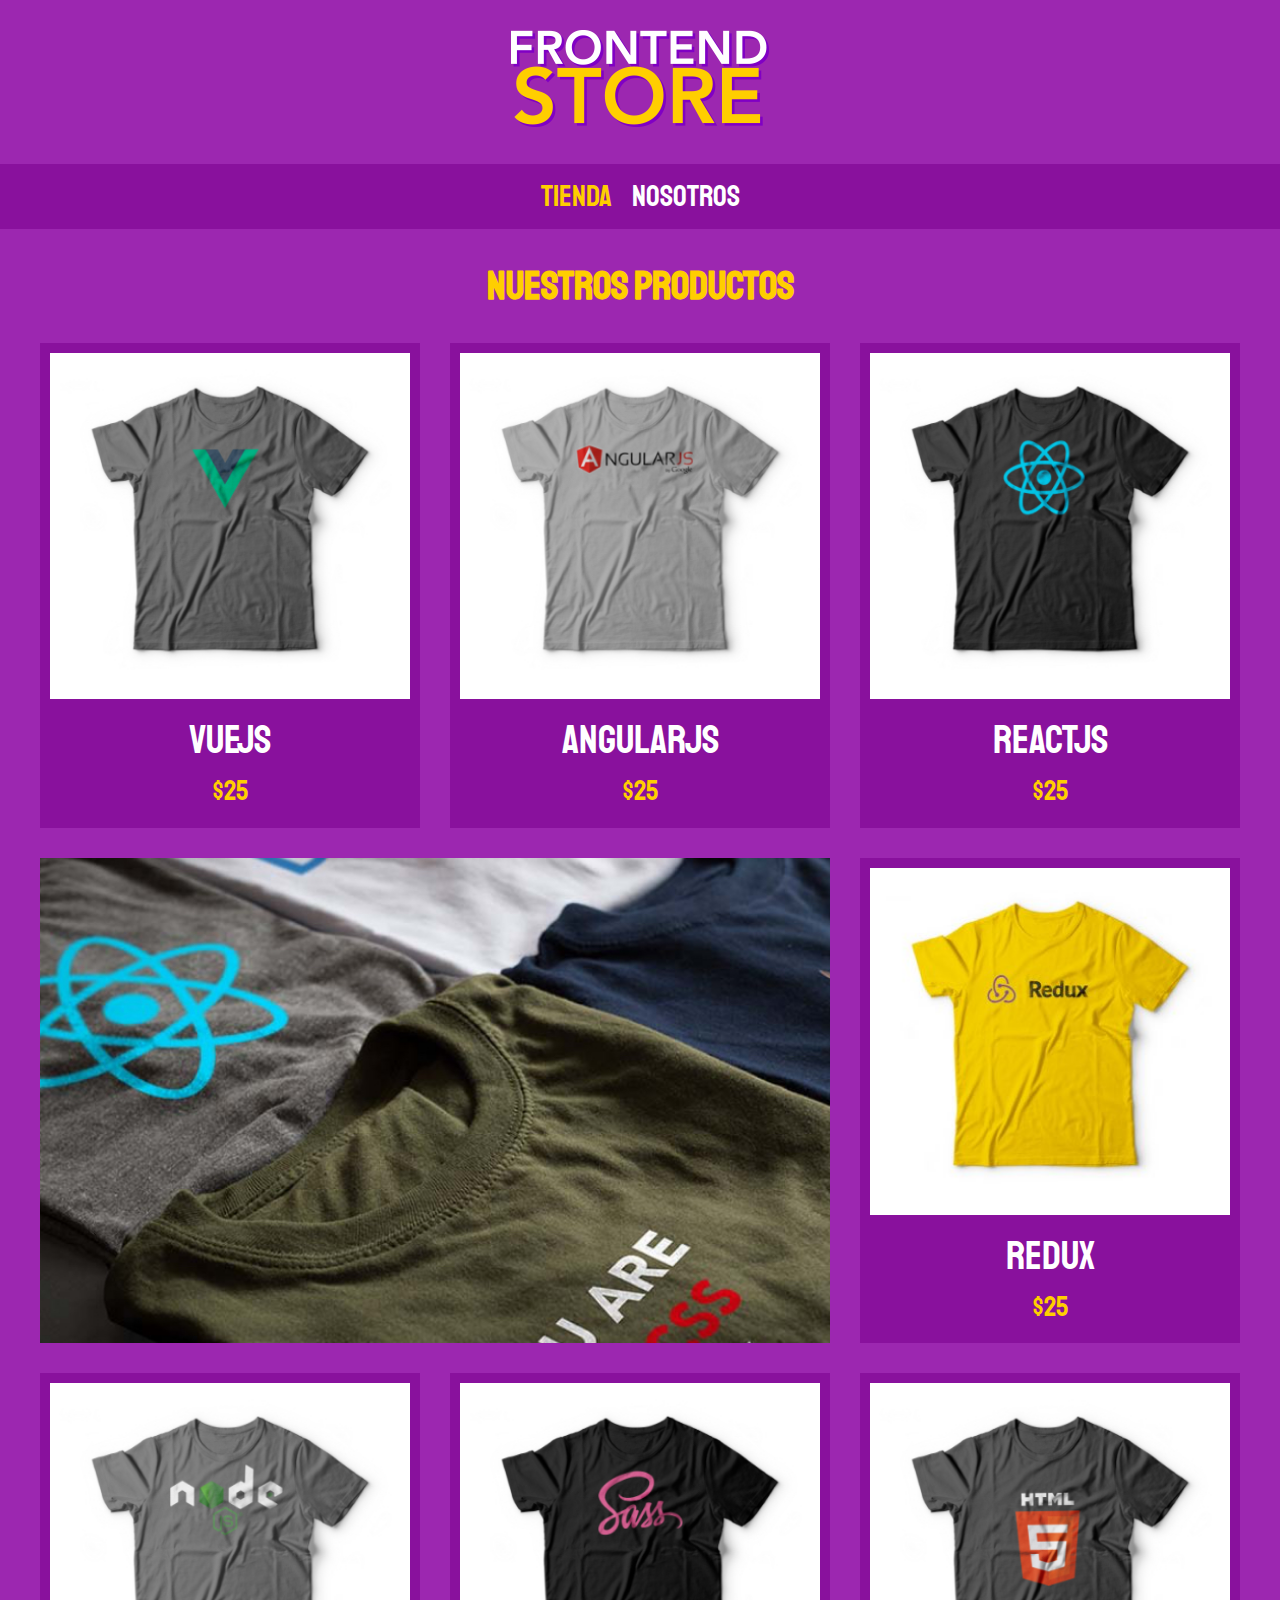
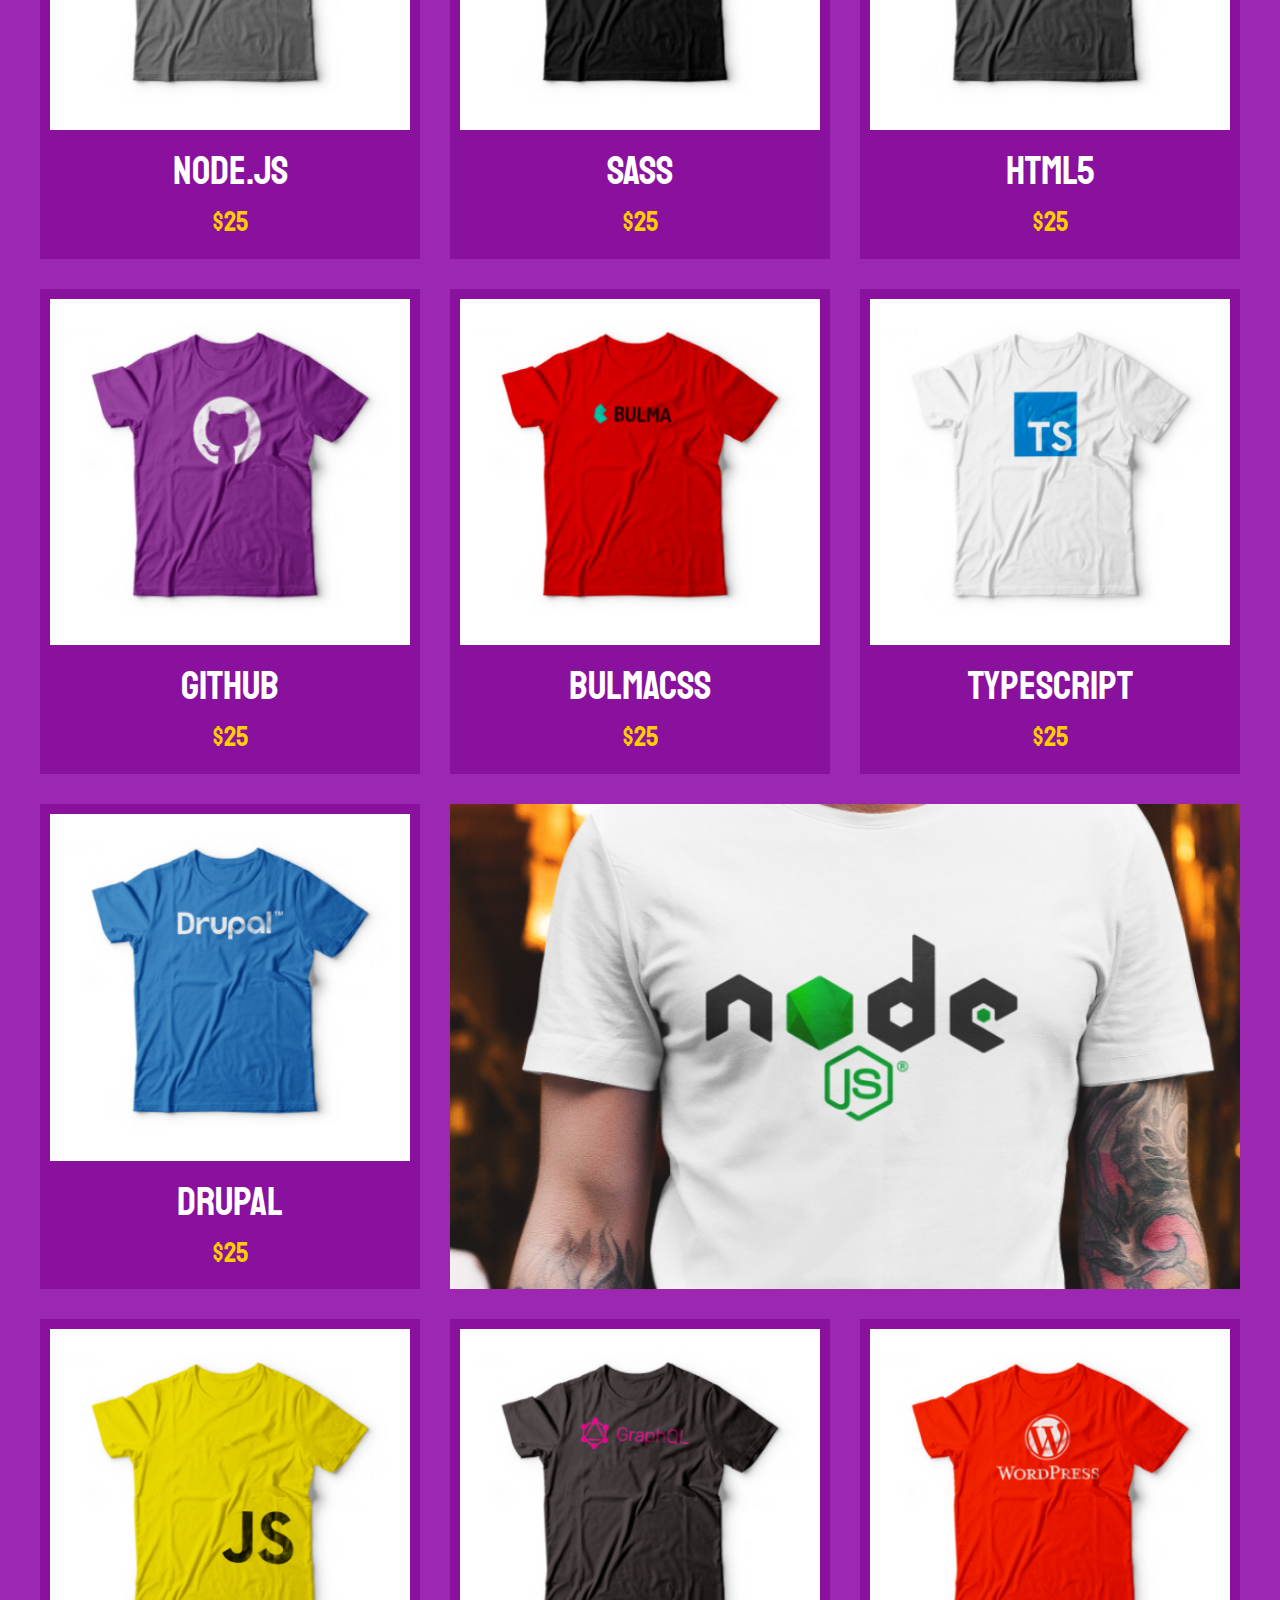
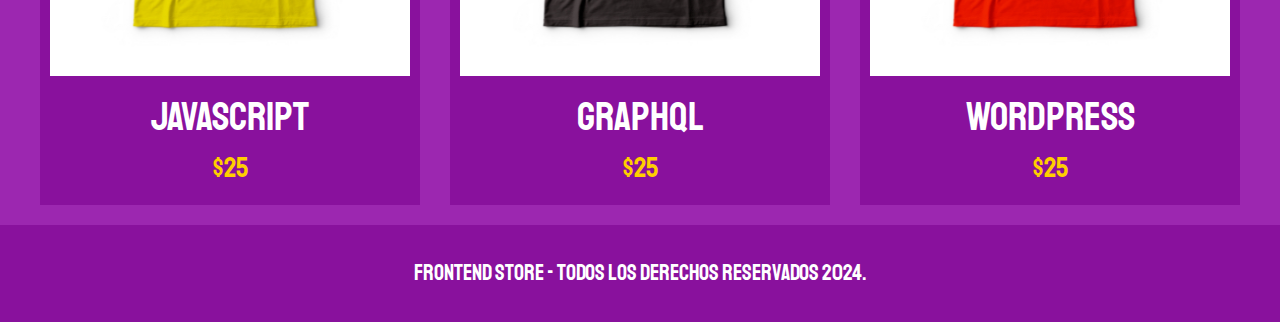
<file: index.html>
<!DOCTYPE html>
<html lang="en">
  <head>
    <meta charset="UTF-8" />
    <meta name="viewport" content="width=device-width, initial-scale=1.0" />
    <title>FronEnd Store</title>
    <link rel="stylesheet" href="css/normalize.css" />
    <link rel="preconnect" href="https://fonts.googleapis.com" />
    <link rel="preconnect" href="https://fonts.gstatic.com" crossorigin />
    <link
      href="https://fonts.googleapis.com/css2?family=Staatliches&display=swap"
      rel="stylesheet"
    />
    <link rel="stylesheet" href="css/style.css" />
  </head>
  <body>
    <header class="header">
      <a href="index.html">
        <img class="header__logo" src="img/logo.png" alt="Logotipo" />
      </a>
    </header>
    <nav class="navegacion">
      <a class="navegacion__enlace navegacion__enlace--activo" href="index.html"
        >Tienda</a
      >
      <a class="navegacion__enlace" href="nosotros.html">Nosotros</a>
    </nav>

    <main class="contenedor">
      <h1>Nuestros Productos</h1>
      <div class="grid">
        <div class="producto">
          <a href="producto.html">
            <img class="producto__imagen" src="img/1.jpg" alt="imagen camisa" />
            <div class="producto__informacion">
              <p class="producto__nombre">VueJS</p>
              <p class="producto__precio">$25</p>
            </div>
          </a>
        </div>
        <!-- .producto -->
        <div class="producto">
          <a href="producto.html">
            <img class="producto__imagen" src="img/2.jpg" alt="imagen camisa" />
            <div class="producto__informacion">
              <p class="producto__nombre">AngularJS</p>
              <p class="producto__precio">$25</p>
            </div>
          </a>
        </div>
        <!-- .producto -->
        <div class="producto">
          <a href="producto.html">
            <img class="producto__imagen" src="img/3.jpg" alt="imagen camisa" />
            <div class="producto__informacion">
              <p class="producto__nombre">ReactJS</p>
              <p class="producto__precio">$25</p>
            </div>
          </a>
        </div>
        <!-- .producto -->
        <div class="producto">
          <a href="producto.html">
            <img class="producto__imagen" src="img/4.jpg" alt="imagen camisa" />
            <div class="producto__informacion">
              <p class="producto__nombre">Redux</p>
              <p class="producto__precio">$25</p>
            </div>
          </a>
        </div>
        <!-- .producto -->
        <div class="producto">
          <a href="producto.html">
            <img class="producto__imagen" src="img/5.jpg" alt="imagen camisa" />
            <div class="producto__informacion">
              <p class="producto__nombre">Node.js</p>
              <p class="producto__precio">$25</p>
            </div>
          </a>
        </div>
        <!-- .producto -->
        <div class="producto">
          <a href="producto.html">
            <img class="producto__imagen" src="img/6.jpg" alt="imagen camisa" />
            <div class="producto__informacion">
              <p class="producto__nombre">SASS</p>
              <p class="producto__precio">$25</p>
            </div>
          </a>
        </div>
        <!-- .producto -->
        <div class="producto">
          <a href="producto.html">
            <img class="producto__imagen" src="img/7.jpg" alt="imagen camisa" />
            <div class="producto__informacion">
              <p class="producto__nombre">HTML5</p>
              <p class="producto__precio">$25</p>
            </div>
          </a>
        </div>
        <!-- .producto -->
        <div class="producto">
          <a href="producto.html">
            <img class="producto__imagen" src="img/8.jpg" alt="imagen camisa" />
            <div class="producto__informacion">
              <p class="producto__nombre">Github</p>
              <p class="producto__precio">$25</p>
            </div>
          </a>
        </div>
        <!-- .producto -->
        <div class="producto">
          <a href="producto.html">
            <img class="producto__imagen" src="img/9.jpg" alt="imagen camisa" />
            <div class="producto__informacion">
              <p class="producto__nombre">BulmaCSS</p>
              <p class="producto__precio">$25</p>
            </div>
          </a>
        </div>
        <!-- .producto -->
        <div class="producto">
          <a href="producto.html">
            <img
              class="producto__imagen"
              src="img/10.jpg"
              alt="imagen camisa"
            />
            <div class="producto__informacion">
              <p class="producto__nombre">TypeScript</p>
              <p class="producto__precio">$25</p>
            </div>
          </a>
        </div>
        <!-- .producto -->
        <div class="producto">
          <a href="producto.html">
            <img
              class="producto__imagen"
              src="img/11.jpg"
              alt="imagen camisa"
            />
            <div class="producto__informacion">
              <p class="producto__nombre">Drupal</p>
              <p class="producto__precio">$25</p>
            </div>
          </a>
        </div>
        <!-- .producto -->
        <div class="producto">
          <a href="producto.html">
            <img
              class="producto__imagen"
              src="img/12.jpg"
              alt="imagen camisa"
            />
            <div class="producto__informacion">
              <p class="producto__nombre">JavaScript</p>
              <p class="producto__precio">$25</p>
            </div>
          </a>
        </div>
        <!-- .producto -->
        <div class="producto">
          <a href="producto.html">
            <img
              class="producto__imagen"
              src="img/13.jpg"
              alt="imagen camisa"
            />
            <div class="producto__informacion">
              <p class="producto__nombre">GraphQL</p>
              <p class="producto__precio">$25</p>
            </div>
          </a>
        </div>
        <!-- .producto -->
        <div class="producto">
          <a href="producto.html">
            <img
              class="producto__imagen"
              src="img/14.jpg"
              alt="imagen camisa"
            />
            <div class="producto__informacion">
              <p class="producto__nombre">Wordpress</p>
              <p class="producto__precio">$25</p>
            </div>
          </a>
        </div>
        <!-- .producto -->

        <div class="grafico grafico--camisas"></div>
        <div class="grafico grafico--node"></div>
      </div>
    </main>

    <footer class="footer">
      <p class="footer__texto">
        FrontEnd Store - Todos los derechos Reservados 2024.
      </p>
    </footer>
  </body>
</html>
</file>
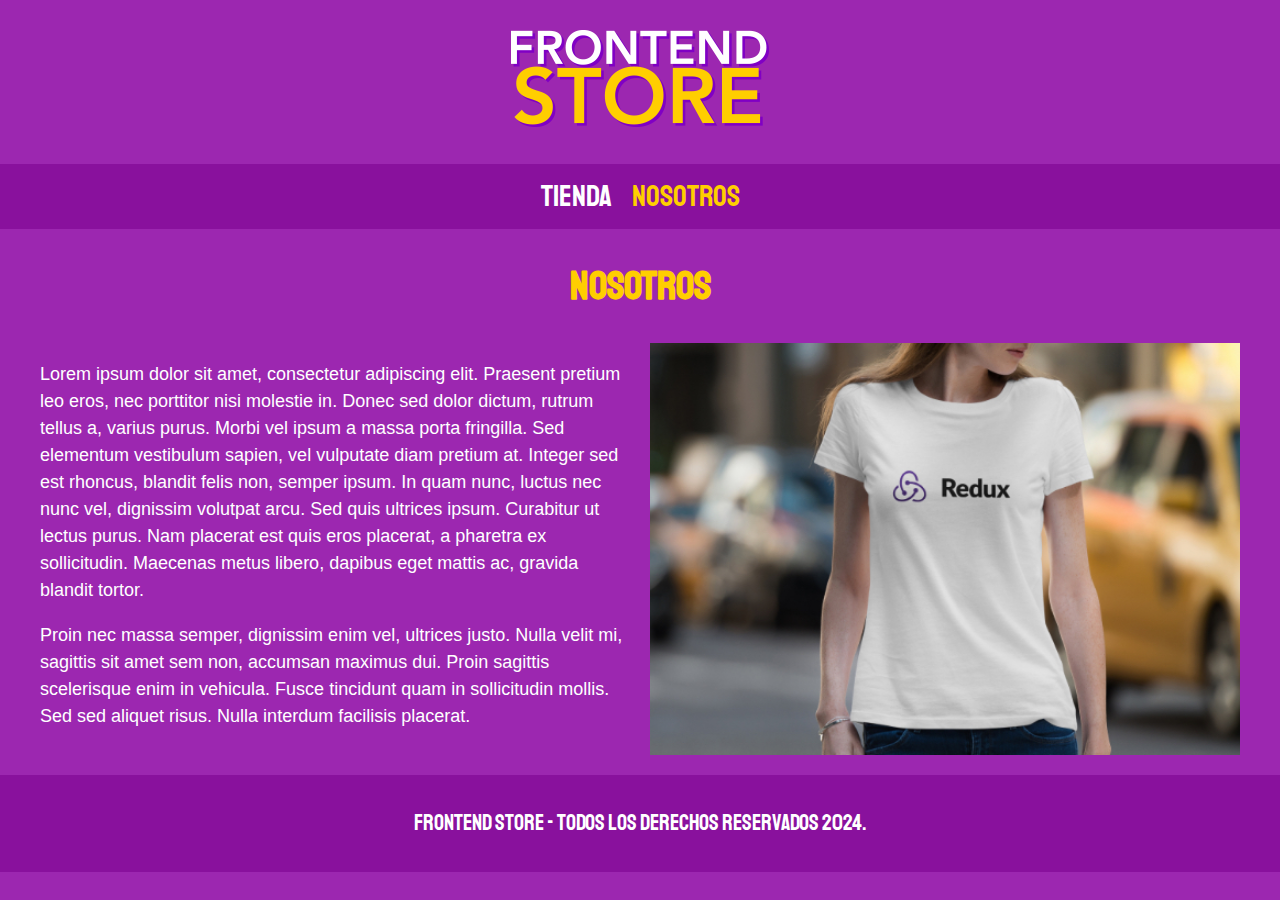
<file: nosotros.html>
<!DOCTYPE html>
<html lang="en">
  <head>
    <meta charset="UTF-8" />
    <meta name="viewport" content="width=device-width, initial-scale=1.0" />
    <title>FronEnd Store</title>
    <link rel="stylesheet" href="css/normalize.css" />
    <link rel="preconnect" href="https://fonts.googleapis.com" />
    <link rel="preconnect" href="https://fonts.gstatic.com" crossorigin />
    <link
      href="https://fonts.googleapis.com/css2?family=Staatliches&display=swap"
      rel="stylesheet"
    />
    <link rel="stylesheet" href="css/style.css" />
  </head>
  <body>
    <header class="header">
      <a href="index.html">
        <img class="header__logo" src="img/logo.png" alt="Logotipo" />
      </a>
    </header>
    <nav class="navegacion">
      <a class="navegacion__enlace" href="index.html">Tienda</a>
      <a
        class="navegacion__enlace navegacion__enlace--activo"
        href="nosotros.html"
        >Nosotros</a
      >
    </nav>

    <main class="contenedor">
      <h1>Nosotros</h1>
      <div class="nosotros">
        <div class="nosotros__contenido">
          <p>
            Lorem ipsum dolor sit amet, consectetur adipiscing elit. Praesent
            pretium leo eros, nec porttitor nisi molestie in. Donec sed dolor
            dictum, rutrum tellus a, varius purus. Morbi vel ipsum a massa porta
            fringilla. Sed elementum vestibulum sapien, vel vulputate diam
            pretium at. Integer sed est rhoncus, blandit felis non, semper
            ipsum. In quam nunc, luctus nec nunc vel, dignissim volutpat arcu.
            Sed quis ultrices ipsum. Curabitur ut lectus purus. Nam placerat est
            quis eros placerat, a pharetra ex sollicitudin. Maecenas metus
            libero, dapibus eget mattis ac, gravida blandit tortor.
          </p>
          <p>
            Proin nec massa semper, dignissim enim vel, ultrices justo. Nulla
            velit mi, sagittis sit amet sem non, accumsan maximus dui. Proin
            sagittis scelerisque enim in vehicula. Fusce tincidunt quam in
            sollicitudin mollis. Sed sed aliquet risus. Nulla interdum facilisis
            placerat.
          </p>
        </div>
        <img
          class="nosotros__imagen"
          src="/img/nosotros.jpg"
          alt="imagen nosotros"
        />
      </div>
    </main>

    <footer class="footer">
      <p class="footer__texto">
        FrontEnd Store - Todos los derechos Reservados 2024.
      </p>
    </footer>
  </body>
</html>
</file>
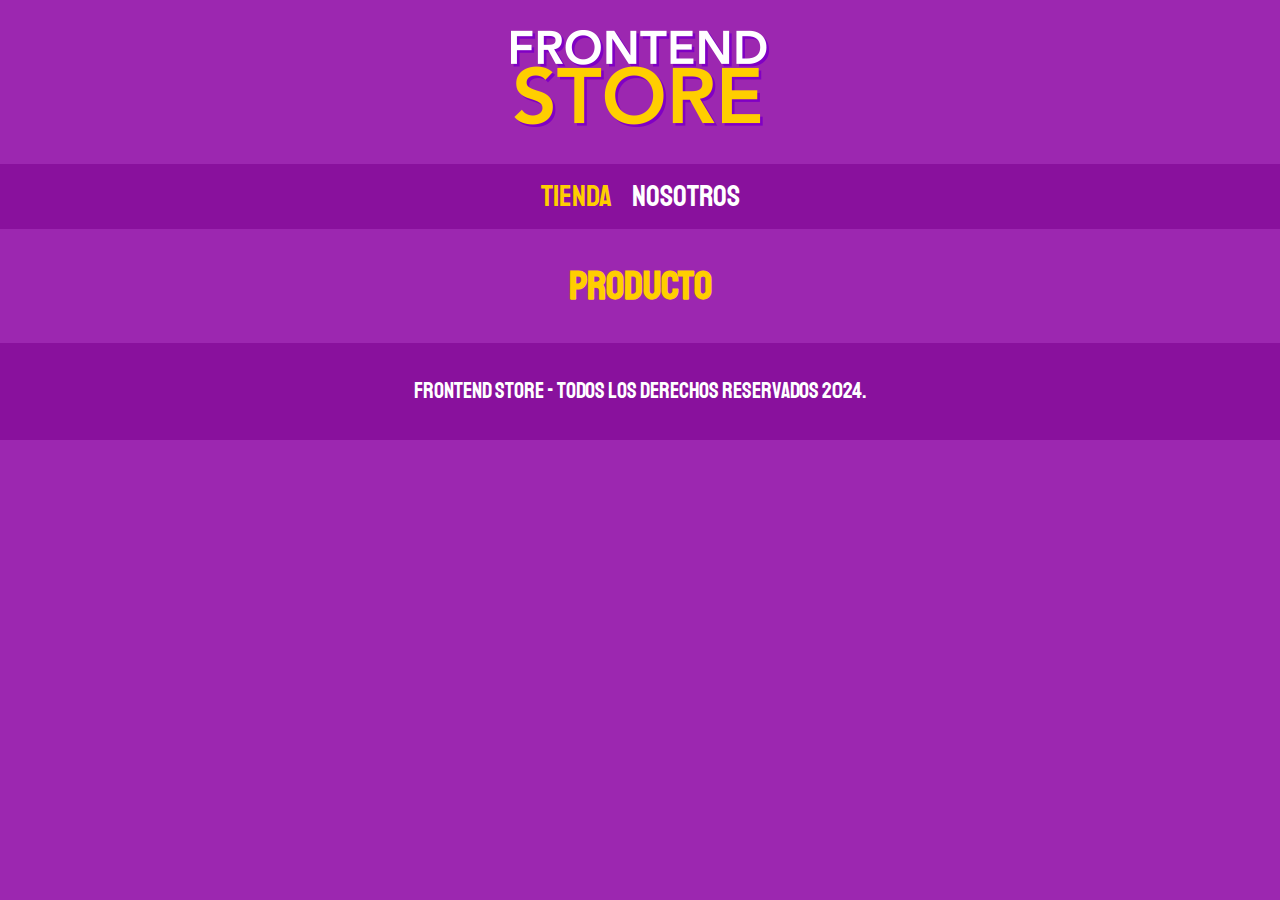
<file: producto.html>
<!DOCTYPE html>
<html lang="en">
  <head>
    <meta charset="UTF-8" />
    <meta name="viewport" content="width=device-width, initial-scale=1.0" />
    <title>FronEnd Store</title>
    <link rel="stylesheet" href="css/normalize.css" />
    <link rel="preconnect" href="https://fonts.googleapis.com" />
    <link rel="preconnect" href="https://fonts.gstatic.com" crossorigin />
    <link
      href="https://fonts.googleapis.com/css2?family=Staatliches&display=swap"
      rel="stylesheet"
    />
    <link rel="stylesheet" href="css/style.css" />
  </head>
  <body>
    <header class="header">
      <a href="index.html">
        <img class="header__logo" src="img/logo.png" alt="Logotipo" />
      </a>
    </header>
    <nav class="navegacion">
      <a class="navegacion__enlace navegacion__enlace--activo" href="index.html"
        >Tienda</a
      >
      <a class="navegacion__enlace" href="nosotros.html">Nosotros</a>
    </nav>

    <main class="contenedor">
      <h1>Producto</h1>
    </main>

    <footer class="footer">
      <p class="footer__texto">
        FrontEnd Store - Todos los derechos Reservados 2024.
      </p>
    </footer>
  </body>
</html>
</file>
<file: css/style.css>
:root {
    --primario: #9c27b0;
    --primarioOscuro: #89119d;
    --secundario: #ffce00;
    --secundarioOscuro: rgb(233,287,2);
    --blanco: #fff;
    --oscuro: #000;
    
    --fuentePrincipal: 'Staatliches', cursive;
}

html {
    box-sizing: border-box;
    font-size: 62.5%;
}

*, *:before, *:after {
    box-sizing: inherit;
}


/* Globales */

body {
    background-color: var(--primario);
    font-size: 1.6rem;
    line-height: 1.5;
}

p {
    font-size: 1.8rem;
    font-family: Arial, Helvetica, sans-serif;
    color: var(--blanco);
}

a {
    text-decoration: none;
}

img {
    max-width: 100%;
}

.contenedor {
    max-width: 120rem;
    margin: 0 auto;
}

h1, h2, h3 {
    text-align: center;
    color: var(--secundario);
    font-family: var(--fuentePrincipal);
}

h1 {
    font-size: 4rem;
}

h2 {
    font-size: 3.2rem;
}

h3 {
    font-size: 2.4rem;
}

/* Header */

.header {
    display: flex;
    justify-content: center;
}

.header__logo {
    margin: 3rem 0;
}

/* Footer */

.footer {
    background-color: var(--primarioOscuro);
    padding: 1rem 0;
    margin-top: 2rem;
}

.footer__texto {
    text-align: center;
    font-family: var(--fuentePrincipal);
    font-size: 2.2rem;
}
/* Navegacion */

.navegacion {
    background-color: var(--primarioOscuro);
    padding: 1rem 0;
    display: flex;
    justify-content: center;
    gap: 2rem;
}

.navegacion__enlace {
    font-family: var(--fuentePrincipal);
    color: var(--blanco);
    font-size: 3rem;

}

.navegacion__enlace--activo,
.navegacion__enlace:hover {
    color: var(--secundario);
}

/* Grid */
.grid {
    display: grid;
    grid-template-columns: repeat(2, 1fr);
    gap: 3rem;
}

@media (min-width: 768px) {
   .grid {
    grid-template-columns: repeat(3, 1fr);  
   }
}
/* Productos */

.producto {
    background-color:var(--primarioOscuro);
    padding: 1rem;
}

.producto__imagen {
    width: 100%;
}

.producto__informacion {

}

.producto__nombre {
    font-size: 4rem;
}

.producto__precio {
    font-size: 2.8rem;
    color: var(--secundario);
}

.producto__nombre,
.producto__precio {
    font-family: var(--fuentePrincipal);
    margin: 1rem 0;
    text-align: center;
    line-height: 1.2;
}

/* Graficos */

.grafico {
    min-height: 30rem;
    background-repeat: no-repeat;
    background-size: cover;
    grid-column: 1 / 3;
}

.grafico--camisas {
    grid-row: 2 / 3;
    background-image: url(../img/grafico1.jpg);
}

.grafico--node {
    background-image: url(../img/grafico2.jpg);
    grid-row: 8 / 9;
}

@media (min-width: 768px) {
    .grafico--node {
        grid-row: 5 / 6;
        grid-column: 2 / 4;
    }
}


/* Nosotros */

.nosotros {
    display: grid;
    grid-template-rows: repeat(2, auto);
}

@media (min-width: 768px) {
    .nosotros {
        
        grid-template-columns: repeat(2, 1fr);
        column-gap: 2rem;
    
    }
}


.nosotros__contenido {

}

.nosotros__imagen {
    grid-row: 1 / 2;
    width: 100%;
}

@media (min-width: 768px) {
   .nosotros__imagen {
    grid-column: 2 / 3;
   }
}
</file>
